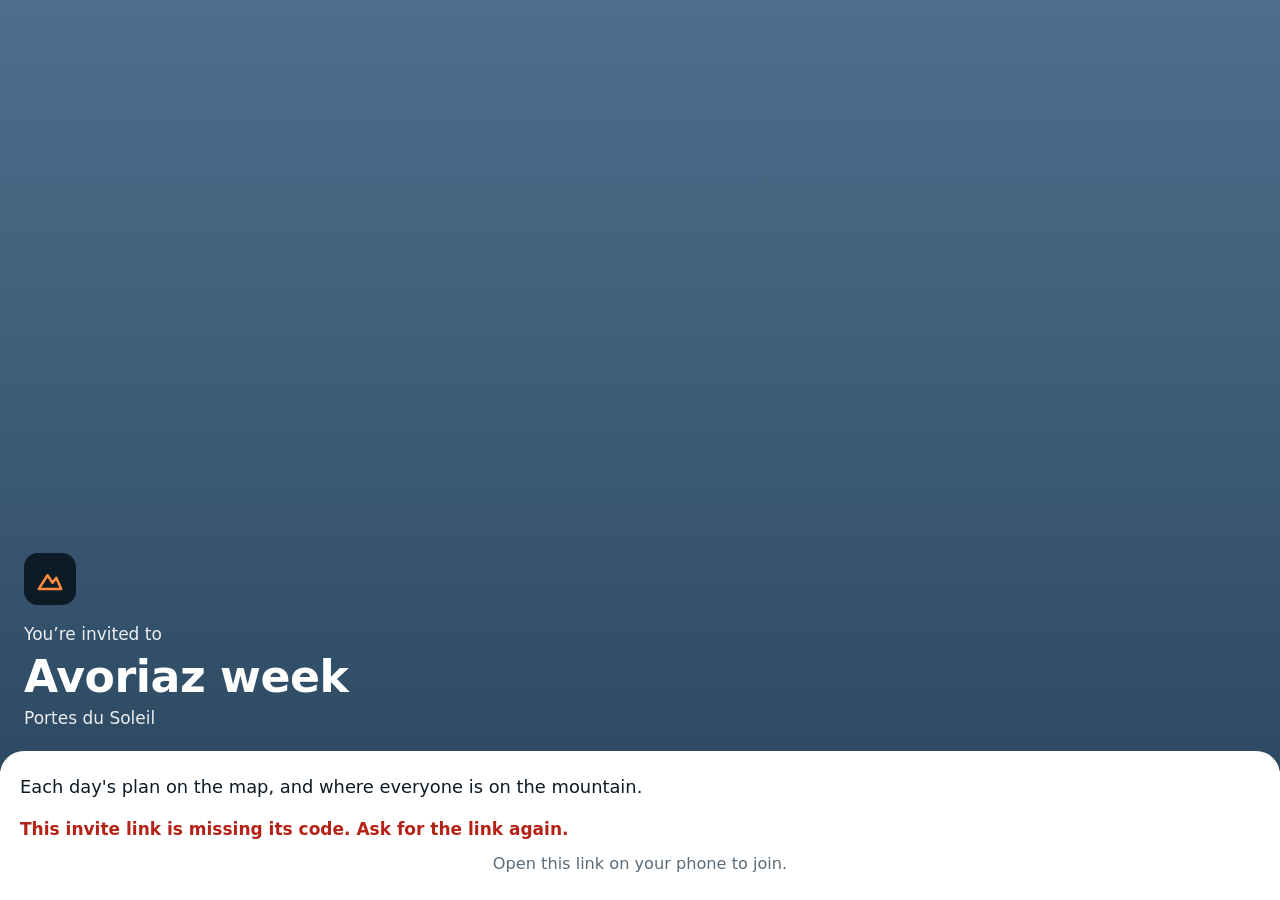
<file: join.html>
<!doctype html>
<html lang="en">
<head>
<meta charset="utf-8">
<meta name="viewport" content="width=device-width, initial-scale=1, viewport-fit=cover">
<title>Join the trip · Ski-Paz</title>
<meta name="description" content="You're invited to a ski trip on Ski-Paz: the plan for every day and where everyone is on the mountain.">
<meta property="og:title" content="Join our ski trip on Ski-Paz">
<meta property="og:description" content="The plan for every day, and where everyone is on the mountain.">
<meta name="theme-color" content="#2e4a63">
<style>
:root{--bg:#eef2f5;--panel:#fff;--ink:#0d1b26;--muted:#5b6b78;--line:#d5dde3;--accent:#0a6cff}
@media (prefers-color-scheme:dark){:root{--bg:#0b1218;--panel:#131d26;--ink:#eaf1f6;--muted:#9fb0bd;--line:#26333f}}
*{box-sizing:border-box}
html,body{margin:0;height:100%;background:var(--bg);color:var(--ink);font:17px/1.4 -apple-system,BlinkMacSystemFont,"Segoe UI",Roboto,system-ui,sans-serif}
body{display:flex;flex-direction:column;min-height:100dvh}
.hero{flex:1;min-height:42dvh;background:linear-gradient(#4d6f8c,#2e4a63);color:#fff;padding:calc(48px + env(safe-area-inset-top,0px)) 24px 40px;display:flex;flex-direction:column;justify-content:flex-end;gap:8px}
.logo{width:52px;height:52px;border-radius:14px;background:#0d1b26;display:flex;align-items:center;justify-content:center;margin-bottom:10px}
.inv{font-size:1rem;opacity:.9}
h1{margin:0;font-size:2.6rem;line-height:1;font-weight:800;letter-spacing:-.01em}
.dates{font-size:1rem;opacity:.9}
.sheet{background:var(--panel);border-radius:24px 24px 0 0;margin-top:-20px;padding:24px 20px calc(24px + env(safe-area-inset-bottom,0px));display:flex;flex-direction:column;gap:12px;position:relative}
ul{margin:0 0 6px;padding-left:20px;display:grid;gap:8px}
.btn{display:flex;align-items:center;justify-content:center;min-height:56px;border-radius:16px;font-size:1.1rem;font-weight:700;text-decoration:none;border:0;width:100%;cursor:pointer;font-family:inherit}
.primary{background:var(--ink);color:var(--panel)}
.ghost{background:transparent;color:var(--ink);border:1px solid var(--line)}
.lead{margin:0 0 6px;font-size:1.05rem;line-height:1.4}
.note{margin:0;color:var(--muted);font-size:.95rem;text-align:center}
.box{background:var(--bg);border-radius:16px;padding:14px 16px;font-size:.98rem;display:grid;gap:8px}
.box b{font-size:1rem}
.box ol{margin:0;padding-left:20px;display:grid;gap:4px}
.err{color:#b42318;font-weight:600;margin:0}
[hidden]{display:none!important}
</style>
</head>
<body>
<div class="hero">
  <span class="logo" aria-hidden="true"><svg width="30" height="30" viewBox="0 0 24 24" fill="none" stroke="#FF8A3D" stroke-width="2" stroke-linecap="round" stroke-linejoin="round"><path d="M3 20l7-11 4 6 3-4 4 9z"/></svg></span>
  <span class="inv" id="inv">You’re invited to</span>
  <h1 id="trip">Avoriaz week</h1>
  <span class="dates" id="dates">Portes du Soleil</span>
</div>
<div class="sheet">
  <p class="lead">Each day's plan on the map, and where everyone is on the mountain.</p>
  <p class="err" id="err" hidden>This invite link is missing its code. Ask for the link again.</p>

  <!-- iPhone: open the app, or get it from TestFlight -->
  <div id="ios" hidden style="display:grid;gap:10px">
    <a class="btn primary" id="openApp" href="#">Open in Ski-Paz</a>
    <a class="btn ghost" id="getIos" href="#">Get the app</a>
    <p class="note">New? Get the app, then tap this invite link again.</p>
  </div>

  <!-- Android: one button opens the app, or downloads it when it isn't installed -->
  <div id="android" hidden style="display:grid;gap:10px">
    <a class="btn primary" id="openAppA" href="#">Join with Ski-Paz</a>
    <p class="note">No app yet? This downloads it. Install, then tap this invite link again.</p>
  </div>

  <!-- computer -->
  <div id="other" hidden>
    <p class="note">Open this link on your phone to join.</p>
  </div>
</div>
<script>
(function(){
  // Optional: link to the TestFlight public invite once the app is on TestFlight.
  var TESTFLIGHT_URL = 'https://testflight.apple.com/join/kPyVvmk9';
  var ANDROID_APK = 'https://github.com/alonmaltzov/ski-nav/releases/download/android/SkiNav.apk';
  // Optional: the group server, to show who invited you (same values as CONFIG.group in index.html).
  var GROUP = window.__GROUP_BACKEND || {"url": "https://aklgkbiehjxpeevuqump.supabase.co", "key": "eyJhbGciOiJIUzI1NiIsInR5cCI6IkpXVCJ9.eyJpc3MiOiJzdXBhYmFzZSIsInJlZiI6ImFrbGdrYmllaGp4cGVldnVxdW1wIiwicm9sZSI6ImFub24iLCJpYXQiOjE3OTE0NjcxNzMsImV4cCI6MjEwNzA0MzE3M30.0sJYp4uYnDoqFOECqNZmA8tnZUQFAz8YAPHktvx1HI0"};

  var q = new URLSearchParams(location.search);
  var code = (q.get('c') || q.get('join') || (location.hash.match(/c=([A-Za-z0-9-]+)/) || [])[1] || '').trim().toUpperCase();
  if (!/^[A-Z0-9-]{4,16}$/.test(code)) { document.getElementById('err').hidden = false; code = ''; }
  var web = 'index.html' + (code ? '?join=' + encodeURIComponent(code) : '');
  var ua = navigator.userAgent || '';
  // preview another phone's page: add &os=android or &os=ios to the link (for testing)
  var force = (q.get('os') || '').toLowerCase();
  if (force === 'android') ua = 'Android';
  var isIOS = force === 'ios' || (force !== 'android' && (/iPhone|iPad|iPod/.test(ua) || (navigator.platform === 'MacIntel' && navigator.maxTouchPoints > 1)));

  if (isIOS) {
    document.getElementById('ios').hidden = false;
    document.getElementById('openApp').href = 'skinav://join?c=' + encodeURIComponent(code);
    document.getElementById('getIos').href = TESTFLIGHT_URL;
  } else if (/Android/i.test(ua)) {
    document.getElementById('android').hidden = false;
    // Android intent link: opens Ski-Paz when it's installed, otherwise downloads it
    document.getElementById('openAppA').href = 'intent://join?c=' + encodeURIComponent(code) + '#Intent;scheme=skinav;package=com.alonmaltzov.skinav;S.browser_fallback_url=' + encodeURIComponent(ANDROID_APK) + ';end';
  } else {
    document.getElementById('other').hidden = false;
  }

  if (GROUP && GROUP.url && code) {
    fetch(GROUP.url.replace(/\/$/, '') + '/rest/v1/rpc/trip_preview', {method:'POST', headers:{'apikey':GROUP.key,'Authorization':'Bearer '+GROUP.key,'Content-Type':'application/json'}, body: JSON.stringify({p_code: code})})
      .then(function(r){ return r.ok ? r.json() : null; })
      .then(function(p){
        if (!p) { document.getElementById('err').textContent = 'This invite link isn’t valid any more. Ask for a new one.'; document.getElementById('err').hidden = false; return; }
        document.getElementById('inv').textContent = (p.organizer || 'Your friend') + ' invited you to';
        document.getElementById('trip').textContent = p.name;
        if (p.starts_on) { var f = function(d){ return new Date(d + 'T12:00').toLocaleDateString('en-US', {weekday:'short', month:'short', day:'numeric'}); };
          document.getElementById('dates').textContent = f(p.starts_on) + ' to ' + f(p.ends_on) + ' · Portes du Soleil'; }
      }).catch(function(){});
  }
})();
</script>
</body>
</html>
</file>
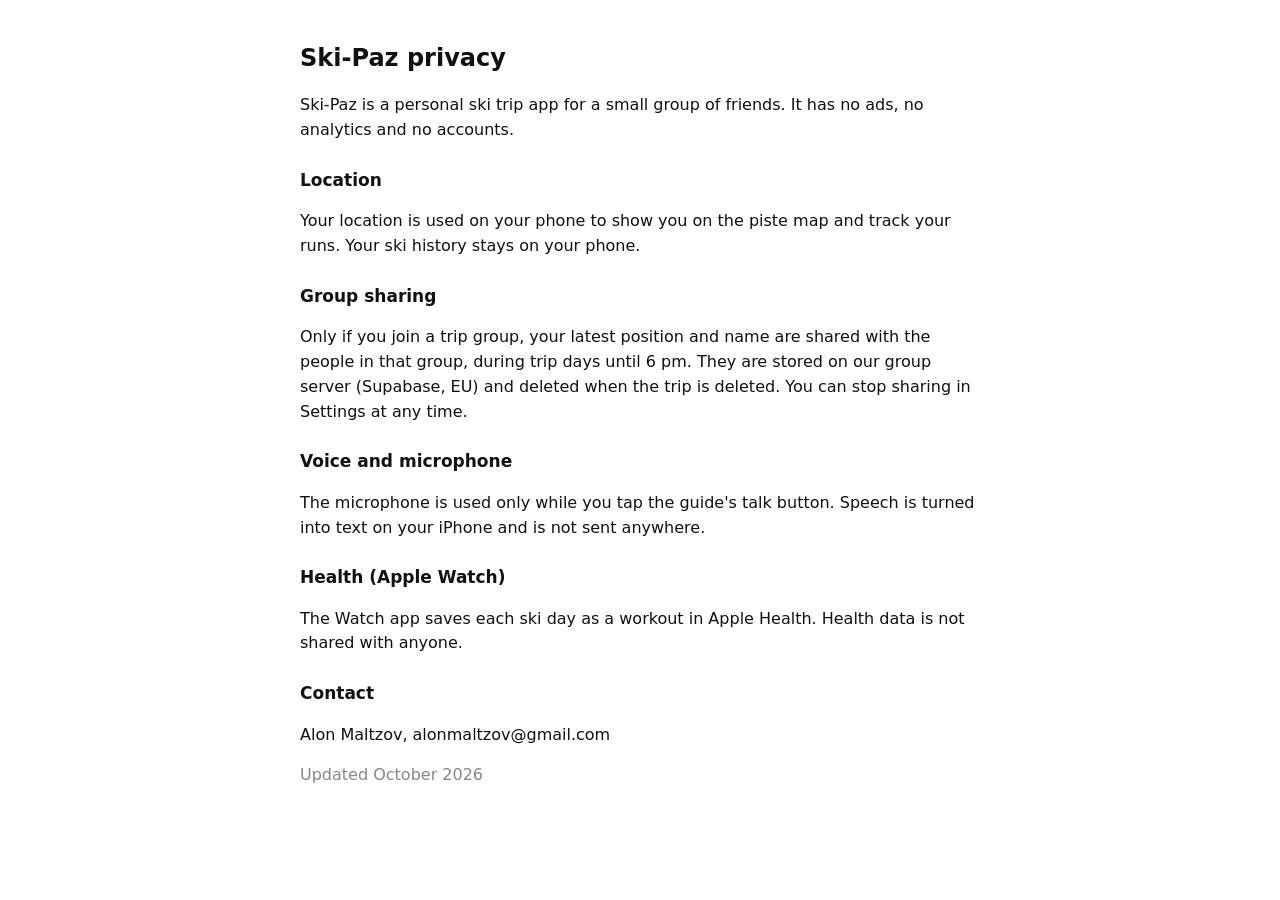
<file: privacy.html>
<!doctype html>
<html lang="en"><head><meta charset="utf-8"><meta name="viewport" content="width=device-width,initial-scale=1">
<title>Ski-Paz Privacy</title>
<style>body{font:16px/1.55 -apple-system,system-ui,sans-serif;max-width:680px;margin:0 auto;padding:24px 16px;color:#111;background:#fff}h1{font-size:24px}h2{font-size:17px;margin-top:24px}@media (prefers-color-scheme:dark){body{background:#0b0d10;color:#e8e8e8}}</style>
</head><body>
<h1>Ski-Paz privacy</h1>
<p>Ski-Paz is a personal ski trip app for a small group of friends. It has no ads, no analytics and no accounts.</p>
<h2>Location</h2>
<p>Your location is used on your phone to show you on the piste map and track your runs. Your ski history stays on your phone.</p>
<h2>Group sharing</h2>
<p>Only if you join a trip group, your latest position and name are shared with the people in that group, during trip days until 6 pm. They are stored on our group server (Supabase, EU) and deleted when the trip is deleted. You can stop sharing in Settings at any time.</p>
<h2>Voice and microphone</h2>
<p>The microphone is used only while you tap the guide's talk button. Speech is turned into text on your iPhone and is not sent anywhere.</p>
<h2>Health (Apple Watch)</h2>
<p>The Watch app saves each ski day as a workout in Apple Health. Health data is not shared with anyone.</p>
<h2>Contact</h2>
<p>Alon Maltzov, alonmaltzov@gmail.com</p>
<p style="color:#888">Updated October 2026</p>
</body></html>
</file>
